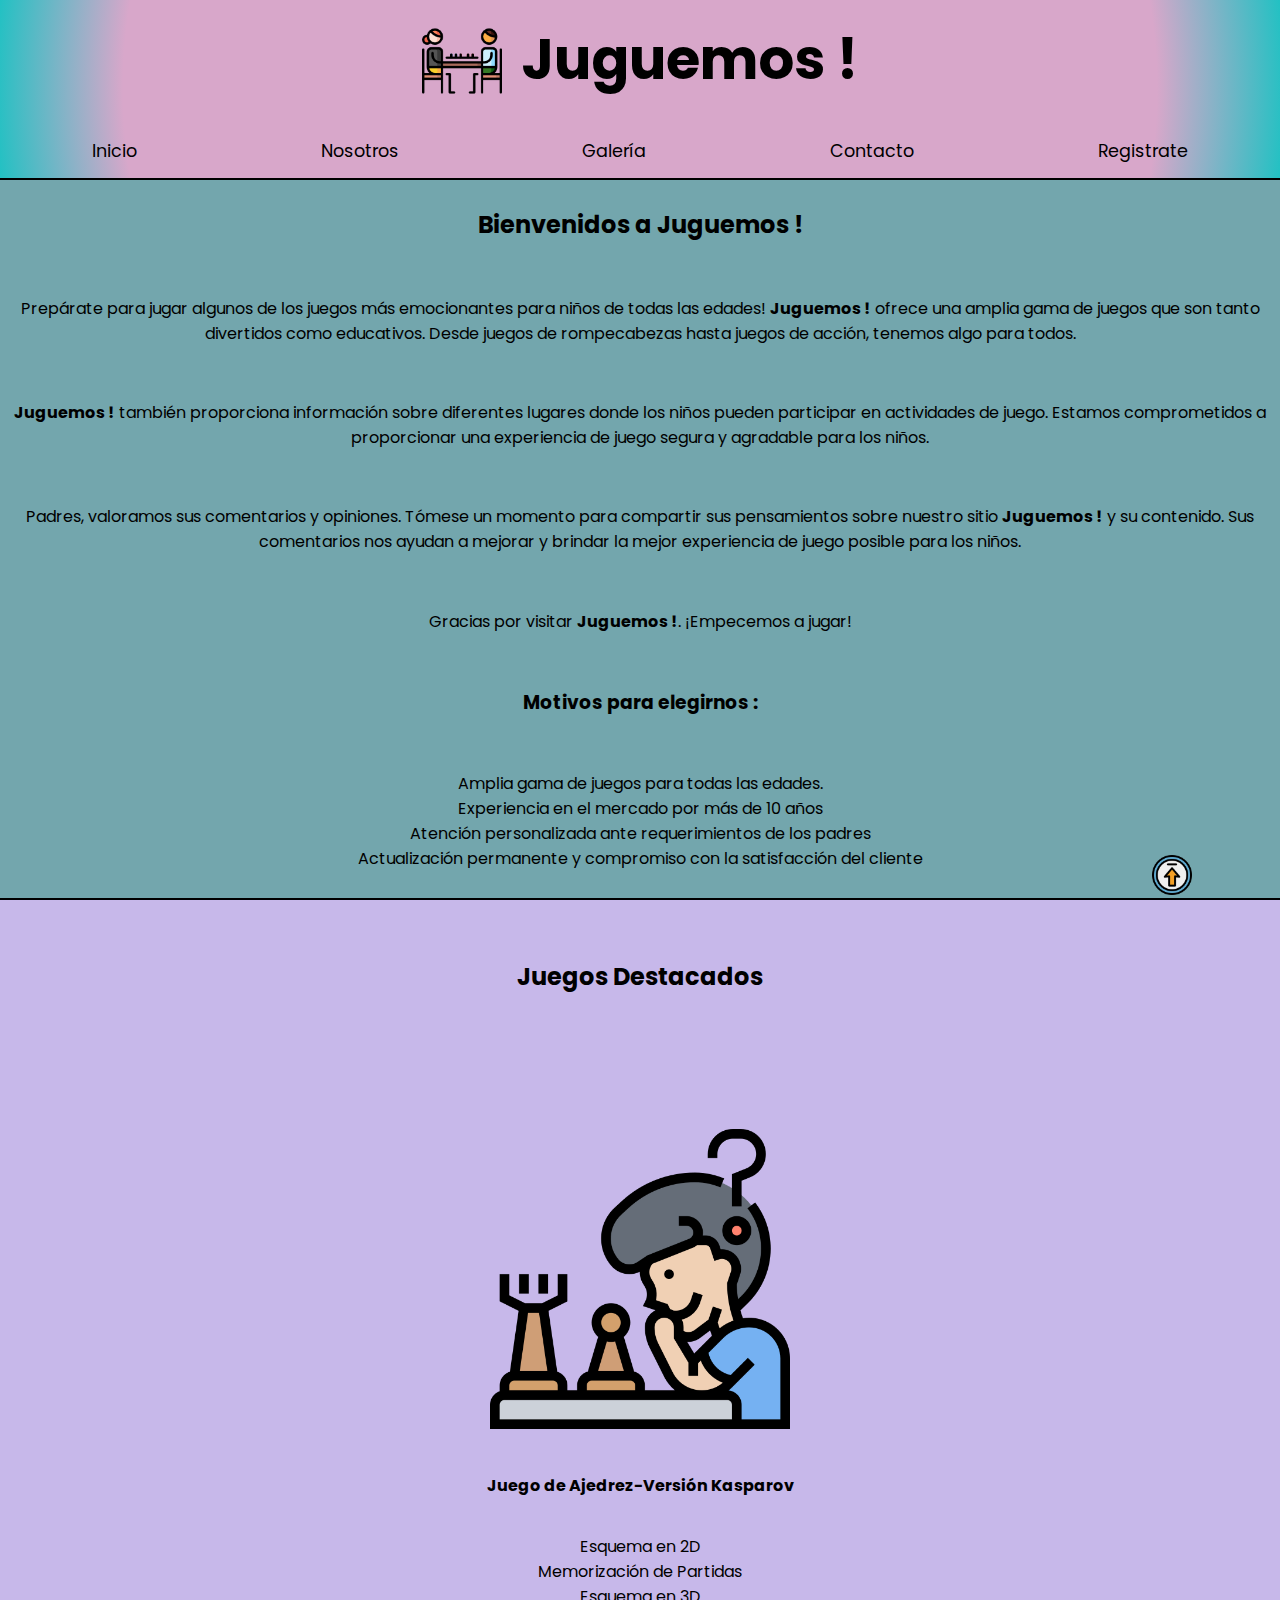
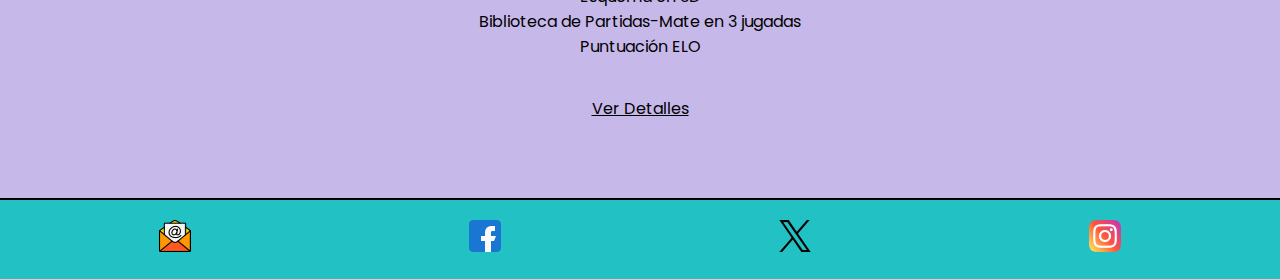
<file: frontend/index.html>
<!DOCTYPE html>
<html lang="es">
  <head>
    <meta charset="UTF-8" />
    <meta name="viewport" content="width=device-width, initial-scale=1.0" />
    <lnk: rel="shortcut icon" href="img/logo.png" type="image/x-icon">
    <title>Juguemos !</title>
    <link rel="preconnect" href="https://fonts.googleapis.com" />
    <link rel="preconnect" href="https://fonts.gstatic.com" crossorigin />
    <link
      href="https://fonts.googleapis.com/css2?family=Poppins&display=swap"
      rel="stylesheet"
    />
    <link rel="stylesheet" href="./css/styles.css" />
  </head>
  <body>
    <header>
      <div class="encabezado">
        <a id="arriba"
          ><img src="img/juego-de-mesa.png" alt="logo" width="80"
        /></a>
        <h1>
          <span class="silaba silaba-1">Ju</span
          ><span class="silaba silaba-2">gue</span
          ><span class="silaba silaba-3">mos</span
          ><span class="silaba silaba-4"> !</span>
        </h1>
      </div>

      <nav>
        <ul>
          <li><a href="index.html">Inicio</a></li>
          <li><a href="nosotros.html">Nosotros</a></li>
          <li><a href="juegos.html">Galería</a></li>
          <li><a href="contacto.html">Contacto</a></li>
          <li><a href="registro.html">Registrate</a></li>
        </ul>
      </nav>
    </header>
    <main>
      <section class="welcome">
        <h2>Bienvenidos a Juguemos !</h2>
        <p>
          Prepárate para jugar algunos de los juegos más emocionantes para niños
          de todas las edades! <b>Juguemos !</b> ofrece una amplia gama de
          juegos que son tanto divertidos como educativos. Desde juegos de
          rompecabezas hasta juegos de acción, tenemos algo para todos.
        </p>
        <p>
          <b>Juguemos !</b> también proporciona información sobre diferentes
          lugares donde los niños pueden participar en actividades de juego.
          Estamos comprometidos a proporcionar una experiencia de juego segura y
          agradable para los niños.
        </p>
        <p>
          Padres, valoramos sus comentarios y opiniones. Tómese un momento para
          compartir sus pensamientos sobre nuestro sitio <b>Juguemos !</b> y su
          contenido. Sus comentarios nos ayudan a mejorar y brindar la mejor
          experiencia de juego posible para los niños.
        </p>
        <p>Gracias por visitar <b>Juguemos !</b>. ¡Empecemos a jugar!</p>

        <h3>Motivos para elegirnos :</h3>
        <ol>
          <li>Amplia gama de juegos para todas las edades.</li>
          <li>Experiencia en el mercado por más de 10 años</li>
          <li>Atención personalizada ante requerimientos de los padres</li>
          <li>
            Actualización permanente y compromiso con la satisfacción del
            cliente
          </li>
        </ol>
      </section>
      <a class="volver-arriba" href="#arriba"
        ><img width="40" src="./img/flecha.png" alt=""
      /></a>
      <section>
        <h2>Juegos Destacados</h2>
        <article>
          <a href="img/ajedrez.jpg" target="_blank" title="Ver más grande">
            <img width="300" src="img/chess1.png" alt="ajedrez" />
          </a>
          <h4>Juego de Ajedrez-Versión Kasparov</h4>
          <ul>
            <li>Esquema en 2D</li>
            <li>Memorización de Partidas</li>
            <li>Esquema en 3D</li>
            <li>Biblioteca de Partidas-Mate en 3 jugadas</li>
            <li>Puntuación ELO</li>
          </ul>
          <a href="#">Ver Detalles</a>
        </article>
      </section>
    </main>
    <footer>
      <a href="mailto:juguemos@mail.com" target="_blank">
        <img src="img/email.png" alt="logo email"
      /></a>
      <a href="https://www.facebook.com/" target="_blank">
        <img src="img/facebook.png" alt="logo facebook"
      /></a>
      <a href="https://www.twitter.com/" target="_blank">
        <img src="img/x.png" alt="logo x"
      /></a>
      <a href="https://www.instagram.com/" target="_blank">
        <img src="img/instagram.png" alt="logo instagram"
      /></a>
    </footer>
  </body>
</html>
</file>
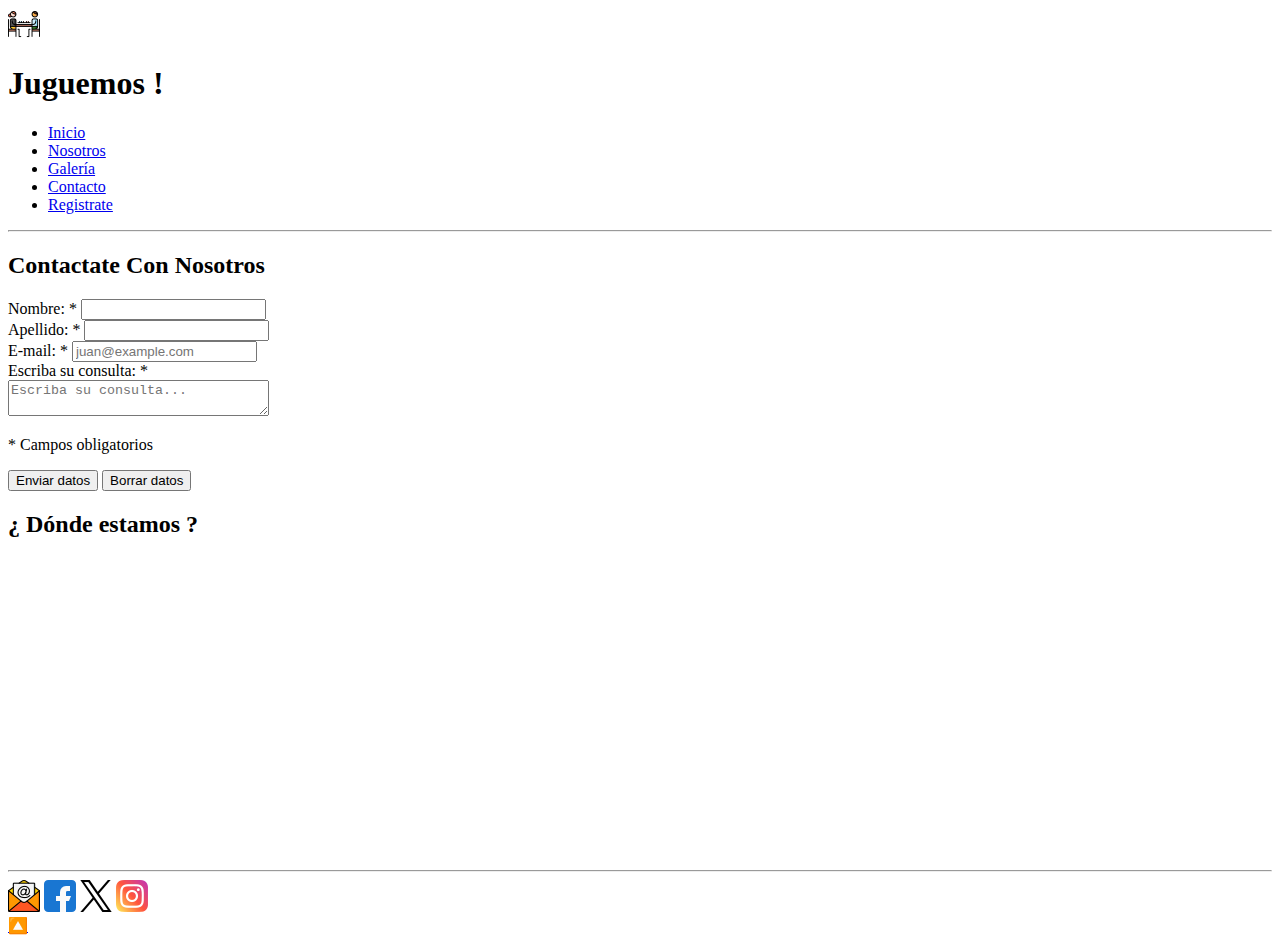
<file: frontend/contacto.html>
<!DOCTYPE html>
<html lang="es">
<head>
    <meta charset="UTF-8">
    <meta name="viewport" content="width=device-width, initial-scale=1.0">
    <lnk: rel="shortcut icon" href="img/logo.png" type="image/x-icon">
    <title>Juguemos !</title>
</head>
<body>
    <header>
        <a id="arriba"><img src="img/logo.png" alt="logo"></a>
        <h1>Juguemos !</h1>
        <nav>
            <ul>
                <li><a href="index.html">Inicio</a></li>
                <li><a href="nosotros.html">Nosotros</a></li>
                <li><a href="juegos.html">Galería</a></li>
                <li><a href="contacto.html">Contacto</a></li>
                <li><a href="registro.html">Registrate</a></li>
            </ul>
        </nav>
    </header>
    <hr>
    <main>
        <section>
            <h2>Contactate Con Nosotros</h2>
            <form action="" method="" >
                <label for="nom">Nombre: *</label>
                <input type="text" name="nom" id="nom" maxlength="30" required> <br>
                <label for="ape">Apellido: *</label>
                <input type="text" name="ape" id="ape" maxlength="30" required> <br>
                <label for="correo">E-mail: *</label>
                <input type="email" name="correo" id="correo" placeholder="juan@example.com" required> <br>
                <label for="comentarios">Escriba su consulta: *</label>
                <br>
                <textarea name="comentarios" id="comentarios" cols="30" row="10" required placeholder="Escriba su consulta..."></textarea>
                <p>* Campos obligatorios</p>
                
                <input type="submit" value="Enviar datos">
                <input type="reset" value="Borrar datos">
            </form>
        </section>
        <h2>¿ Dónde estamos ?</h2>
        <iframe src="https://www.google.com/maps/embed?pb=!1m18!1m12!1m3!1d26261.314586276603!2d-58.42225863327615!3d-34.63792216824259!2m3!1f0!2f0!3f0!3m2!1i1024!2i768!4f13.1!3m3!1m2!1s0x95bccb1160a8e62b%3A0x42f33f7586b05be1!2sParque%20Patricios%2C%20CABA!5e0!3m2!1ses-419!2sar!4v1693938768166!5m2!1ses-419!2sar" width="400" height="300" style="border:0;" allowfullscreen="" loading="lazy" referrerpolicy="no-referrer-when-downgrade">
        </iframe>
        </section>
    </main>
    <hr>
    <footer>
        <a href="mailto:juguemos@mail.com" target="_blank">
            <img src="img/email.png" alt="logo email"></a>
        <a href="https://www.facebook.com/" target="_blank">
            <img src="img/facebook.png" alt="logo facebook"></a>
        <a href="https://www.twitter.com/" target="_blank">
            <img src="img/x.png" alt="logo x"></a>
        <a href="https://www.instagram.com/" target="_blank">
            <img src="img/instagram.png" alt="logo instagram"></a>
        <br>
        <a href="#arriba">🔼</a>
    </footer>
    
</body>
</html>
</file>
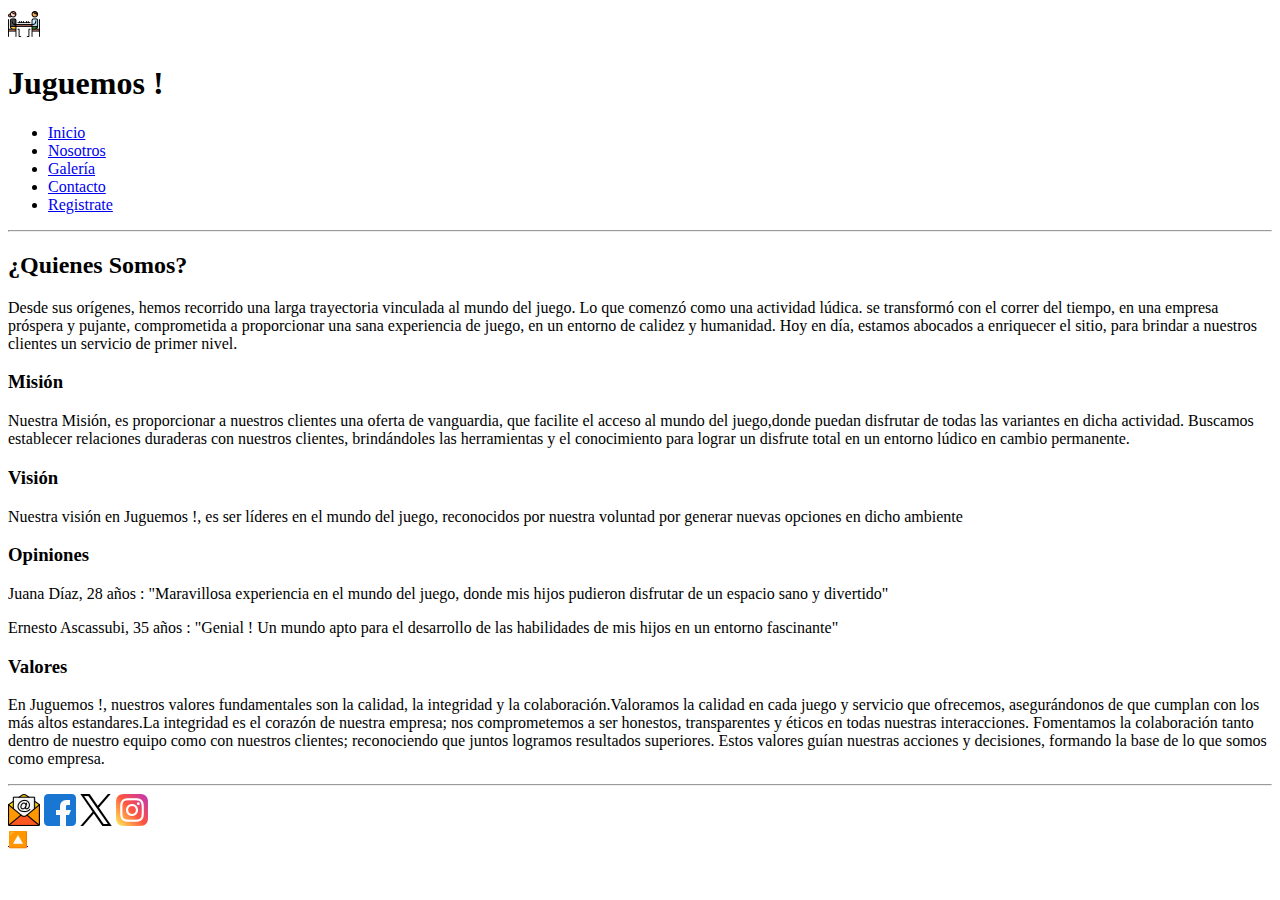
<file: frontend/nosotros.html>
<!DOCTYPE html>
<html lang="es">
<head>
    <meta charset="UTF-8">
    <meta name="viewport" content="width=device-width, initial-scale=1.0">
    <lnk: rel="shortcut icon" href="img/logo.png" type="image/x-icon">
    <title>Juguemos !</title>
</head>
<body>
    <header>
        <a id="arriba"><img src="img/logo.png" alt="logo"></a>
        <h1>Juguemos !</h1>
        <nav>
            <ul>
                <li><a href="index.html">Inicio</a></li>
                <li><a href="nosotros.html">Nosotros</a></li>
                <li><a href="juegos.html">Galería</a></li>
                <li><a href="contacto.html">Contacto</a></li>
                <li><a href="registro.html">Registrate</a></li>
            </ul>
        </nav>
    </header>
    <hr>
    <main>
        <section>
            <h2>¿Quienes Somos?</h2>
            <p>Desde sus orígenes, hemos recorrido una larga trayectoria
                vinculada al mundo del juego. Lo que comenzó como una actividad lúdica.
                se transformó con el correr del tiempo, en una empresa próspera y pujante, comprometida a proporcionar una sana experiencia de juego, en un entorno de calidez y humanidad.
                Hoy en día, estamos abocados a enriquecer el sitio, para brindar a nuestros clientes un servicio de primer nivel.</p>
            
            <h3>Misión</h3>
            <p>Nuestra Misión, es proporcionar a nuestros clientes una oferta de       vanguardia, que facilite el acceso al mundo del juego,donde puedan disfrutar de todas las variantes en dicha actividad.
            Buscamos establecer relaciones duraderas con nuestros clientes, brindándoles las herramientas y el conocimiento para lograr un disfrute total en un entorno lúdico en cambio permanente.</p>
            
            <h3>Visión</h3>
            <p>Nuestra visión en Juguemos !, es ser líderes en el mundo del juego, reconocidos por nuestra voluntad por generar nuevas opciones en dicho ambiente</p> 

            <h3>Opiniones</h3>
            <p>Juana Díaz, 28 años :
                "Maravillosa experiencia en el mundo del juego, donde mis hijos pudieron disfrutar de un espacio sano y divertido"</p>

                <p>Ernesto Ascassubi, 35 años :
                "Genial ! Un mundo apto para el desarrollo de las habilidades de mis hijos en un entorno fascinante"</p>
            
            <h3>Valores</h3>
            <p>En Juguemos !, nuestros valores fundamentales son la calidad, la integridad y la colaboración.Valoramos la calidad en cada juego y servicio que ofrecemos, asegurándonos de que cumplan con los más altos estandares.La integridad es el corazón de nuestra empresa; nos comprometemos a ser honestos, transparentes y éticos en todas nuestras interacciones. Fomentamos la colaboración tanto dentro de nuestro equipo como con nuestros clientes; reconociendo que juntos logramos resultados superiores. Estos valores guían nuestras acciones y decisiones, formando la base de lo que somos como empresa.</p>
        
        </section>  
            

        </section>
        
    </main>
    <hr>
    <footer>
        <a href="mailto:juguemos@mail.com" target="_blank">
            <img src="img/email.png" alt="logo email"></a>
        <a href="https://www.facebook.com/" target="_blank">
            <img src="img/facebook.png" alt="logo facebook"></a>
        <a href="https://www.twitter.com/" target="_blank">
            <img src="img/x.png" alt="logo x"></a>
        <a href="https://www.instagram.com/" target="_blank">
            <img src="img/instagram.png" alt="logo instagram"></a>
        <br>
        <a href="#arriba">🔼</a>
    </footer>
    
</body>
</html>
</file>
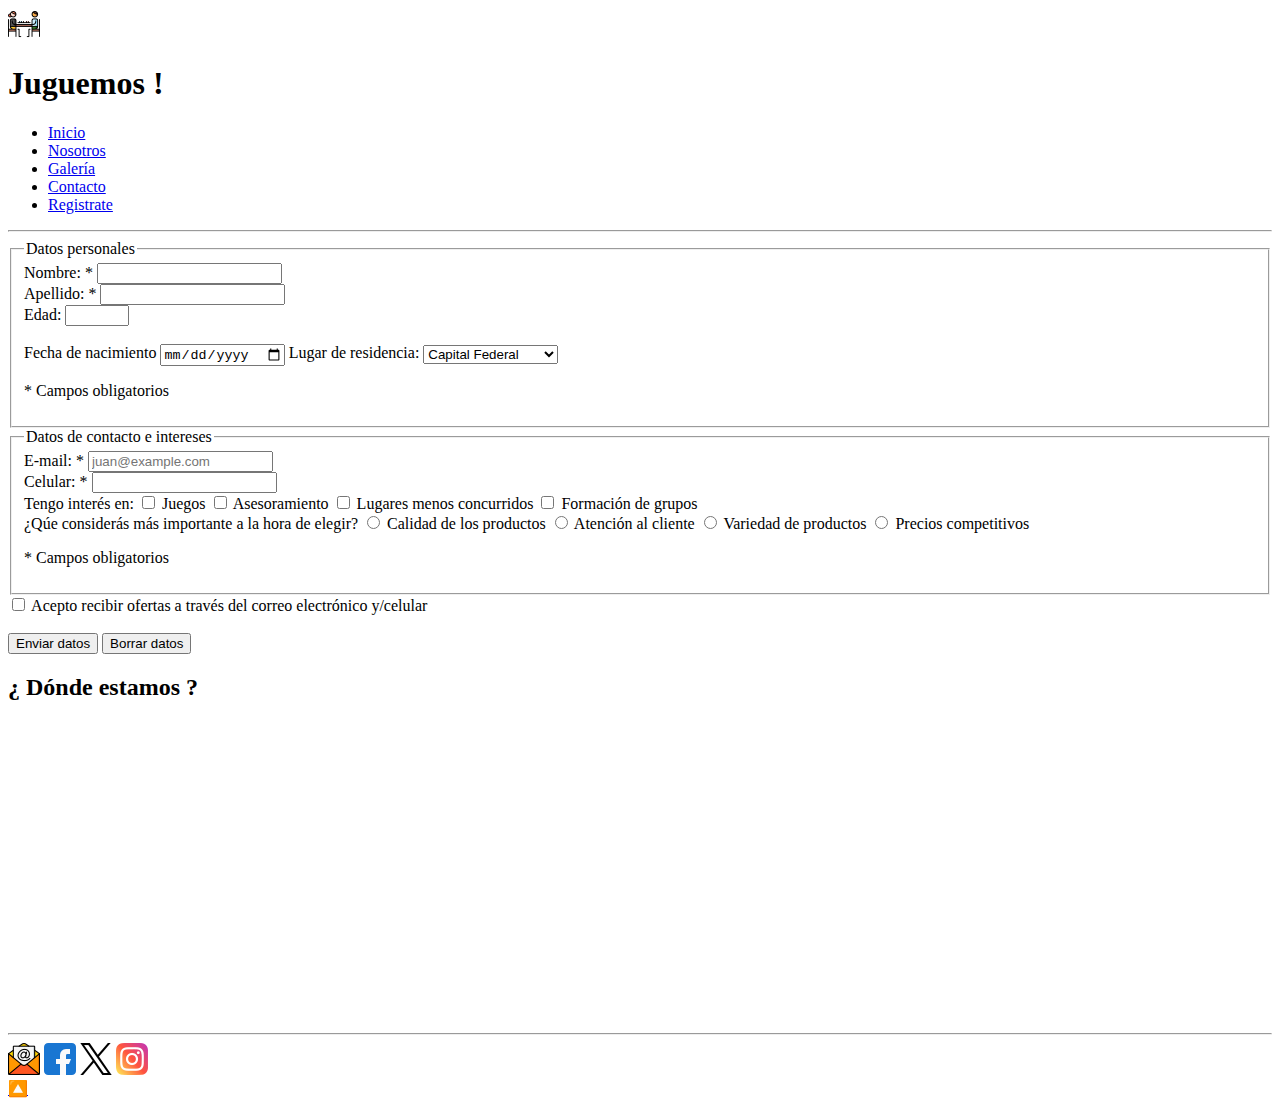
<file: frontend/registro.html>
<!DOCTYPE html>
<html lang="es">
<head>
    <meta charset="UTF-8">
    <meta name="viewport" content="width=device-width, initial-scale=1.0">
    <lnk: rel="shortcut icon" href="img/logo.png" type="image/x-icon">
    <title>Juguemos !</title>
</head>
<body>
    <header>
        <a id="arriba"><img src="img/logo.png" alt="logo"></a>
        <h1>Juguemos !</h1>
        <nav>
            <ul>
                <li><a href="index.html">Inicio</a></li>
                <li><a href="nosotros.html">Nosotros</a></li>
                <li><a href="juegos.html">Galería</a></li>
                <li><a href="contacto.html">Contacto</a></li>
                <li><a href="registro.html">Registrate</a></li>
            </ul>
        </nav>
    </header>
    <hr>
    <main>
        <section>
            <form action="" method="">
                <fieldset>
                    <legend>Datos personales</legend>
                    <label for="nom">Nombre: *</label>
                    <input type="text" name="nom" id="nom" maxlength="30" required> <br>
                    <label for="ape">Apellido: *</label>
                    <input type="text" name="ape" id="ape" maxlength="30" required> <br>
                    <label for="edad">Edad:</label>
                    <input type="number" name="edad" id="edad" min="0" max="120">
                    <br><br>

                    <label for="fecnac">Fecha de nacimiento</label>
                    <input type="date" name="fecnac" id="fecnac">
                    <label for="residencia">Lugar de residencia:</label>
                    <select name="residencia" id="residencia">
                        <option value="1">Capital Federal</option>
                        <option value="2">Gran Buenos Aires</option>
                        <option value="3">Interior del País</option>
                    </select>
                    <p>* Campos obligatorios</p>
                </fieldset>
                <fieldset>
                    <legend>Datos de contacto e intereses</legend>
                    <label for="correo">E-mail: *</label>
                    <input type="email" name="correo" id="correo" placeholder="juan@example.com" required> <br>

                    <label for="tel">Celular: *</label>
                    <input type="number" name="tel" id="tel" required>
                    <br>
                    <label for="intereses">Tengo interés en:</label>
                    <input type="checkbox" name="intereses" value="1"> Juegos
                    <input type="checkbox" name="intereses" value="2"> Asesoramiento
                    <input type="checkbox" name="intereses" value="3"> Lugares menos concurridos
                    <input type="checkbox" name="intereses" value="4"> Formación de grupos
                    <br>
                    <label for="rb">¿Qúe considerás más importante a la hora de elegir?</label>
                    <input type="radio" name="rb" value="1"> Calidad de los productos
                    <input type="radio" name="rb" value="2"> Atención al cliente
                    <input type="radio" name="rb" value="3"> Variedad de productos
                    <input type="radio" name="rb" value="4"> Precios competitivos
                    <br>
                    <p>* Campos obligatorios</p>
                </fieldset>
                <input type="checkbox" name="condiciones" id="condiciones"> Acepto recibir ofertas a través del correo electrónico y/celular
                <br><br>
                <input type="submit" value="Enviar datos">
                <input type="reset" value="Borrar datos">


            </form>
            
        </section>
        <h2>¿ Dónde estamos ?</h2>
        <iframe src="https://www.google.com/maps/embed?pb=!1m18!1m12!1m3!1d26261.314586276603!2d-58.42225863327615!3d-34.63792216824259!2m3!1f0!2f0!3f0!3m2!1i1024!2i768!4f13.1!3m3!1m2!1s0x95bccb1160a8e62b%3A0x42f33f7586b05be1!2sParque%20Patricios%2C%20CABA!5e0!3m2!1ses-419!2sar!4v1693938768166!5m2!1ses-419!2sar" width="400" height="300" style="border:0;" allowfullscreen="" loading="lazy" referrerpolicy="no-referrer-when-downgrade">
        </iframe>
        </section>
    </main>
    <hr>
    <footer>
        <a href="mailto:juguemos@mail.com" target="_blank">
            <img src="img/email.png" alt="logo email"></a>
        <a href="https://www.facebook.com/" target="_blank">
            <img src="img/facebook.png" alt="logo facebook"></a>
        <a href="https://www.twitter.com/" target="_blank">
            <img src="img/x.png" alt="logo x"></a>
        <a href="https://www.instagram.com/" target="_blank">
            <img src="img/instagram.png" alt="logo instagram"></a>
        <br>
        <a href="#arriba">🔼</a>
    </footer>
    
</body>
</html>
</file>
<file: frontend/css/styles.css>
* {
    font-family: 'Poppins', sans-serif;
    margin: 0;
    padding: 0;
    box-sizing: border-box;
}

body {
    scroll-behavior: smooth;
}

:root {
    --first-color: #4effef;
    --second-color: #73a6ad;
    --third-color: #9b97b2;
    --fourth-color: #D8A7CA;
    --fifth-color: #c7b8ea;
    --sixth-color: #22c1c3;
}

header {
    font-size: 1.1rem;
    background: rgb(216,167,202);
    background: radial-gradient(circle, var(--fourth-color) 80%, var(--sixth-color) 100%);
    text-align: center;
    text-transform: capitalize;
    border-bottom: black 2px solid;
    height: 20vh;
    display: flex;
    flex-direction: column;
    justify-content: space-between;
}

h1 {
    /* margin: 20px; */
    margin-bottom: 10px;
    font-size: 3.5rem;
    /* text-transform: lowercase; */
    /* font-weight: bolder; */
}

nav ul {
    display: flex;
    justify-content: space-around;
    list-style: none;
    margin-top: 10px;
    padding-bottom: 4px;
}

nav ul li {
    margin-bottom: 10px;
}

nav ul li a {
    text-decoration: none;
    padding: 12px;
    border-radius: 40%;
}

nav ul li a:hover {
    background-color: #73a6ad;
    color: whitesmoke;
    /* font-weight: bold; */
    /* transform: scale(); */
}

a {
    color: black;
}

a:visited {
    color: black;
}

a.volver-arriba {
    position: fixed;
    left: 90vw;
    top: 95vh;
    display: inline;
}

div.encabezado{
    height: 100%;
    display: flex;
    justify-content: center;
    align-items: center;
    gap: 20px;
}

section {
    height: 100vh;
    border-bottom: black 2px solid;
    background-color: var(--fifth-color);
    display: flex;
    text-align: center;
    flex-direction: column;
    justify-content: space-around;
}

section.welcome {
    height: 80vh;
    background-color: var(--second-color);
}

article {
    height: 70%;
    display: flex;
    flex-direction: column;
    justify-content: space-around;
}

footer {
    display: flex;
    justify-content: space-around;
    padding: 20px;
    background-color: #22c1c3;
}

.silaba {
    animation: color-animation 4s linear infinite;
}

.silaba-1 {
    --color-1: var(--first-color);
    --color-2: var(--second-color);
    --color-3: whitesmoke;
}

.silaba-2 {
    --color-1: var(--third-color);
    --color-2: whitesmoke;
    --color-3: var(--first-color);
}

.silaba-3 {
    --color-1: whitesmoke;
    --color-2: var(--fifth-color);
    --color-3: var(--second-color);
}

.silaba-4 {
    --color-1: var(--fifth-color);
    --color-2: var(--first-color);
    --color-3: var(--second-color);
}

@keyframes color-animation {
    0% {
        color: var(--color-1)
    }

    32% {
        color: var(--color-1)
    }

    33% {
        color: var(--color-2)
    }

    65% {
        color: var(--color-2)
    }

    66% {
        color: var(--color-3)
    }

    99% {
        color: var(--color-3)
    }

    100% {
        color: var(--color-1)
    }
}
</file>
